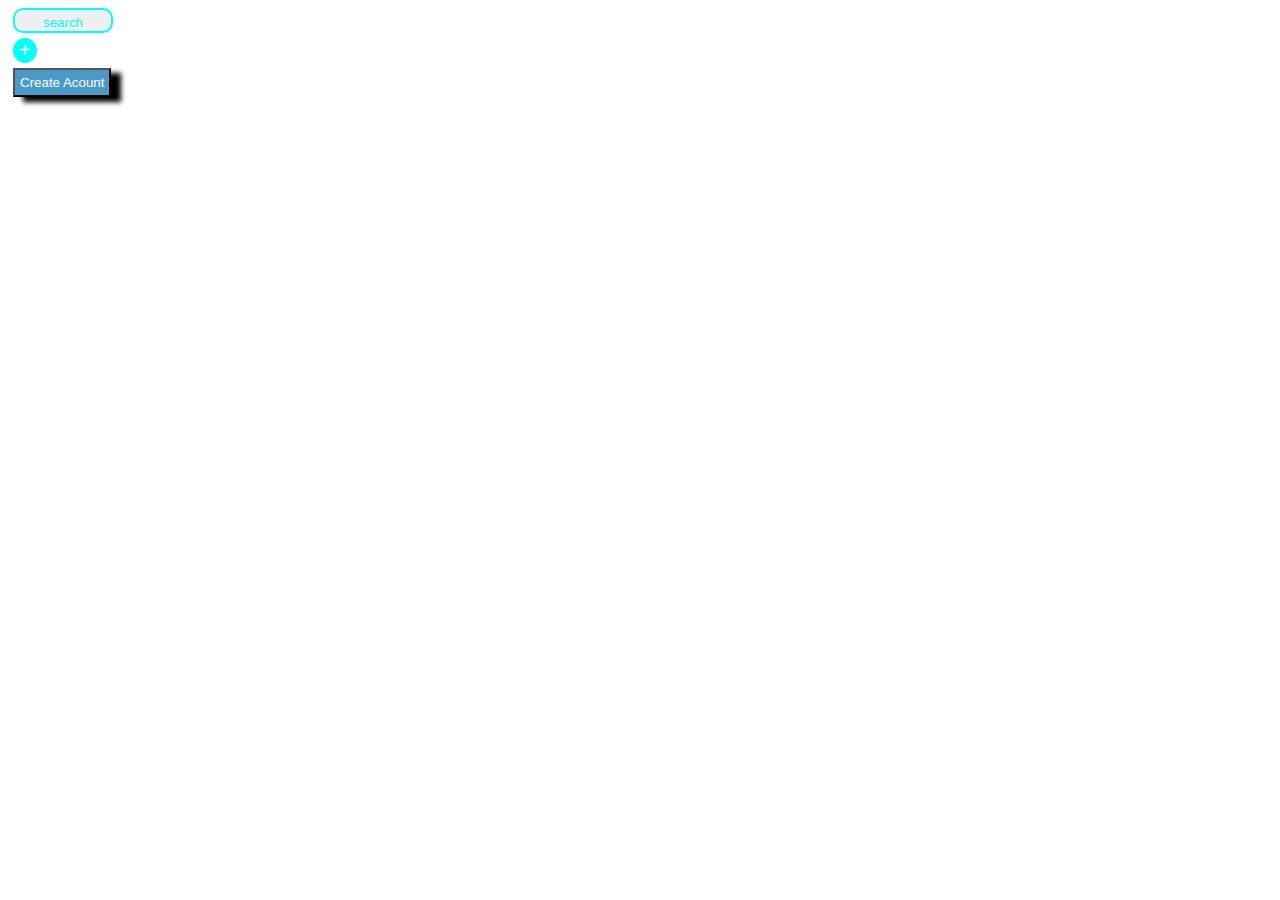
<file: button/index.html>
<!DOCTYPE html>
<html lang="en">
<head>
    <meta charset="UTF-8">
    <meta name="viewport" content="width=device-width, initial-scale=1.0">
    <title>Document</title>
    <link rel="stylesheet" href="style.css">
</head>
<body>
    <div>
        <button class="btn-search">search</button>
    </div>
    <div>
        <button class="btn-agg">+</button>
    </div>
    <div>
        <button class="btn-create">Create Acount</button>
    </div>
</body>
</html>
</file>
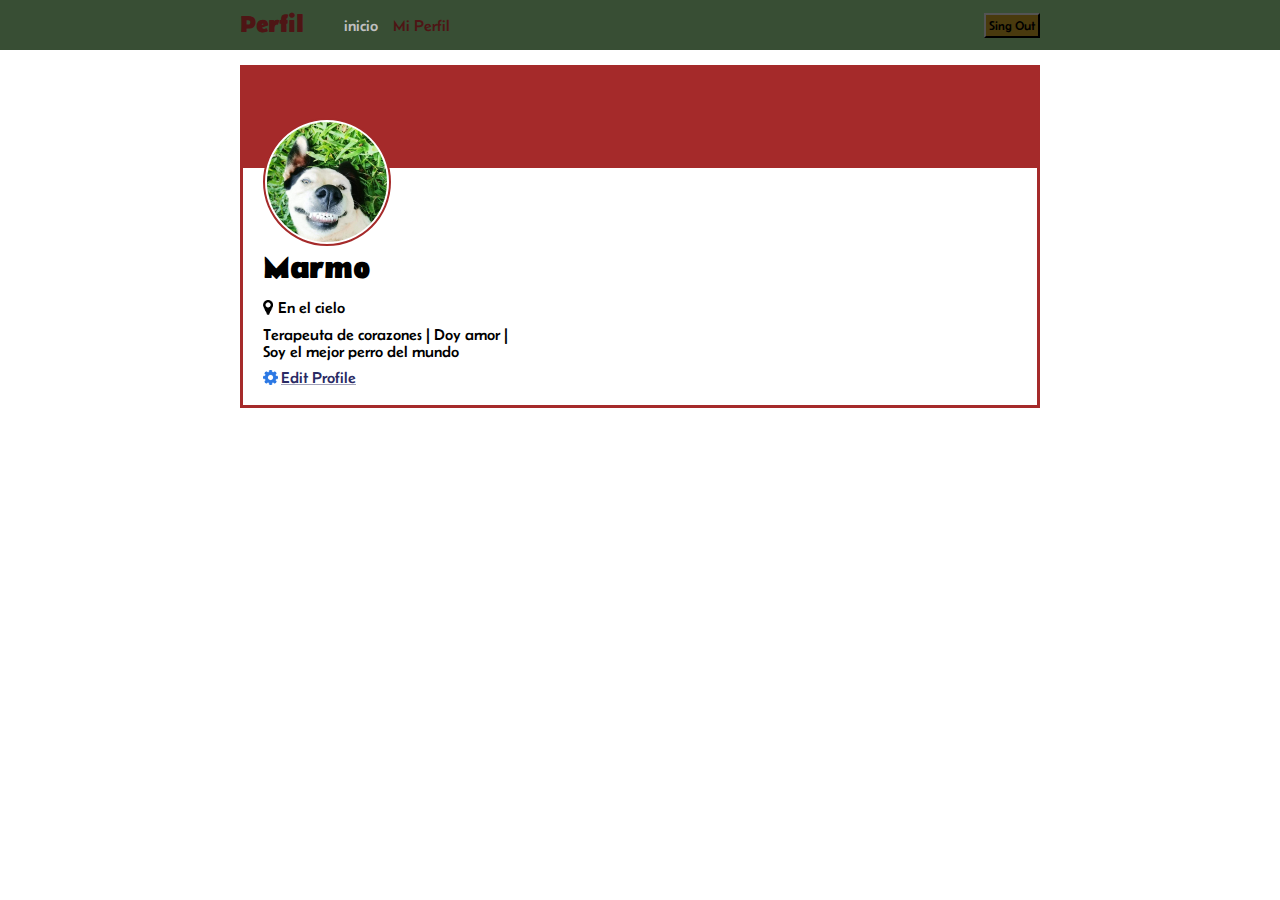
<file: dogo.css/index.html>
<!DOCTYPE html>
<html lang="en">

<head>
    <meta charset="UTF-8">
    <meta name="viewport" content="width=device-width, initial-scale=1.0">
    <title>Profile Page</title>
    <link rel="stylesheet" href="./css/dojo.css" >
    <link rel="preconnect" href="https://fonts.googleapis.com">
    <link rel="preconnect" href="https://fonts.gstatic.com" crossorigin>
    <link href="https://fonts.googleapis.com/css2?family=Belanosima&display=swap" rel="stylesheet">
</head>

<body>
    <div class="nav-container">
        <div class="nav container">
            <div class="left">
                <h2 class="nav-title">Perfil</h2>
                <ul class="nav-links">
                    <li> <a href="#">inicio</a></li>
                    <li> <a href="#" class="active">Mi Perfil</a></li>
                </ul>
            </div>
            <button class="btn">Sing Out</button>
        </div>
    </div>

    <div class="container main">
        <div class="profile">
            <div class="item-profile">
                <div class="head-profile">
                </div>
                <div class="info-profile">
                    <div>
                        <img src="./img/marmo.jpg" alt="jane" class="user">
                    </div>
                    <h1>Marmo</h1>
                    <div class="flex-ubi">
                        <img src="./img/map-marker.png" alt="map" class="map">
                        <p>En el cielo</p>
                    </div>
                    <div class="description-profile">
                        <p>Terapeuta de corazones | Doy amor | </p>
                        <p>Soy el mejor perro del mundo</p>
                    </div>
                    <a href="#" class="edit">
                        <img src="./img/gear.png" alt="edit" class="edit">
                        Edit Profile
                    </a>
                </div>
            </div>
</file>
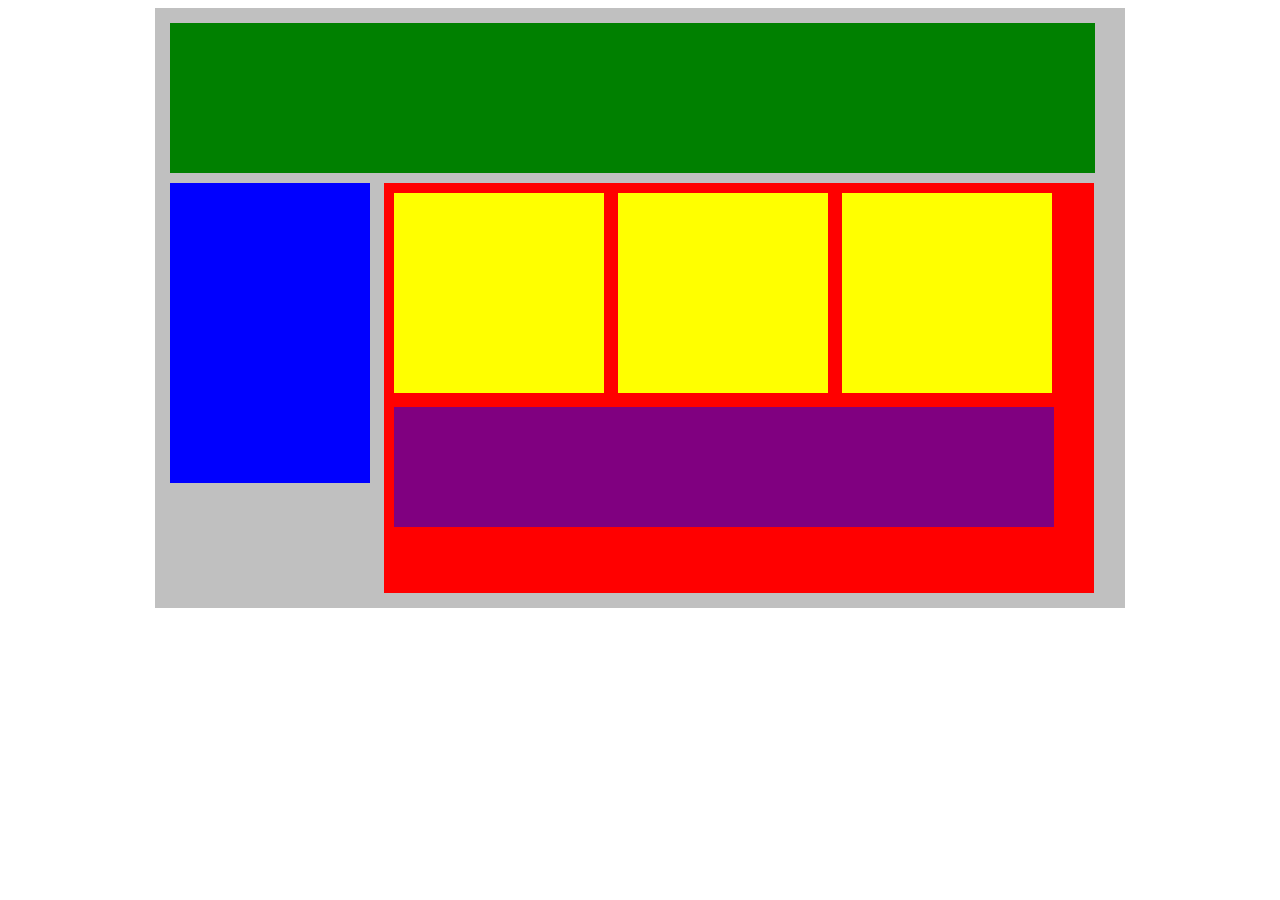
<file: flex our blocks/index.html>
<!DOCTYPE html>
<html lang="en">
<head>
    <title>Posición de práctica</title>
    <link rel="stylesheet" type="text/css" href="style.css">
</head>
<body>
    <div class="container">
        <div class="top-nav"></div>
        <div class="row">
            <div class="side-nav"></div>
            <div class="main">
                <div class="row">
                    <div class="sub-content"></div>
                    <div class="sub-content"></div>
                    <div class="sub-content"></div>
                </div>
                <div id="advertisement"></div>
            </div>
        </div>
    </div>
</body>
</html>
</file>
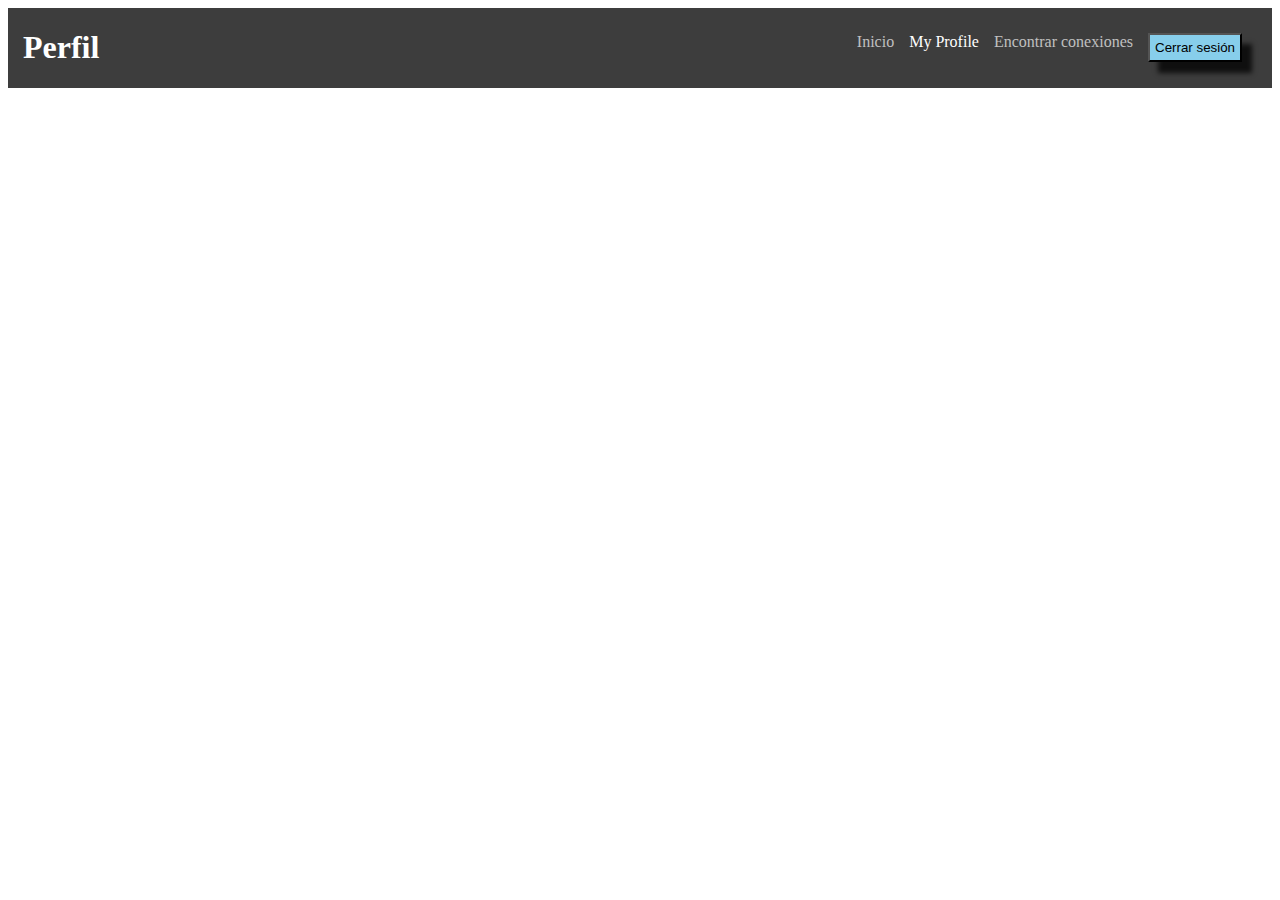
<file: flex-navbar/index.html>
<!DOCTYPE html>
<html lang="en">
<head>
    <meta charset="UTF-8">
    <meta name="viewport" content="width=device-width, initial-scale=1.0">
    <title>Document</title>
    <link rel="stylesheet" href="./css/style.css">
</head>

<body>
    <div class="nav">
        <h1 class="nav-title">Perfil</h1>
        <ul class="nav-links">
            <li><a href="#">Inicio</a></li>
            <li><a href="#" class="active">My Profile</a></li>
            <li><a href="#">Encontrar conexiones</a></li>
            <li><button class="btn">Cerrar sesión</button></li>
        </ul>
    </div>
</body>
</html>
</file>
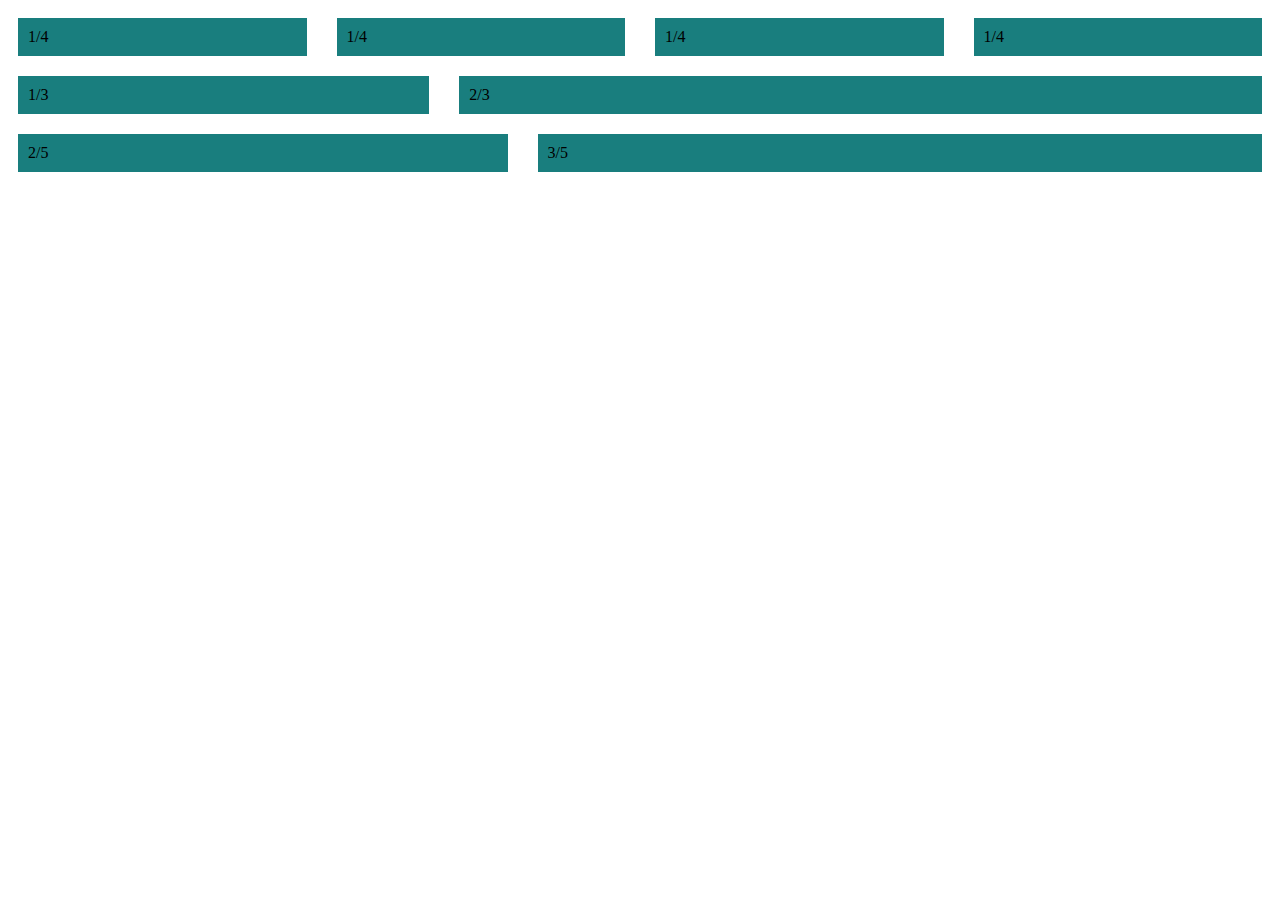
<file: flexible columns/index.htm>
<!DOCTYPE html>
<html lang="en">
<head>
    <meta charset="UTF-8">
    <meta name="viewport" content="width=device-width, initial-scale=1.0">
    <title>flexible columns</title>
    <link rel="stylesheet" href="./css/style.css">
</head>
<body>
    <div class="row">
        <div class="col">1/4</div>
        <div class="col">1/4</div>
        <div class="col">1/4</div>
        <div class="col">1/4</div>
    </div>
    <div class="row"> 
        <div class="col">1/3</div> 
        <div class="col-2">2/3</div>
    </div>
    <div class="row">
        <div class="col-2">2/5</div>
        <div class="col-3">3/5</div>
    </div>
    
    
</body>
</html>
</file>
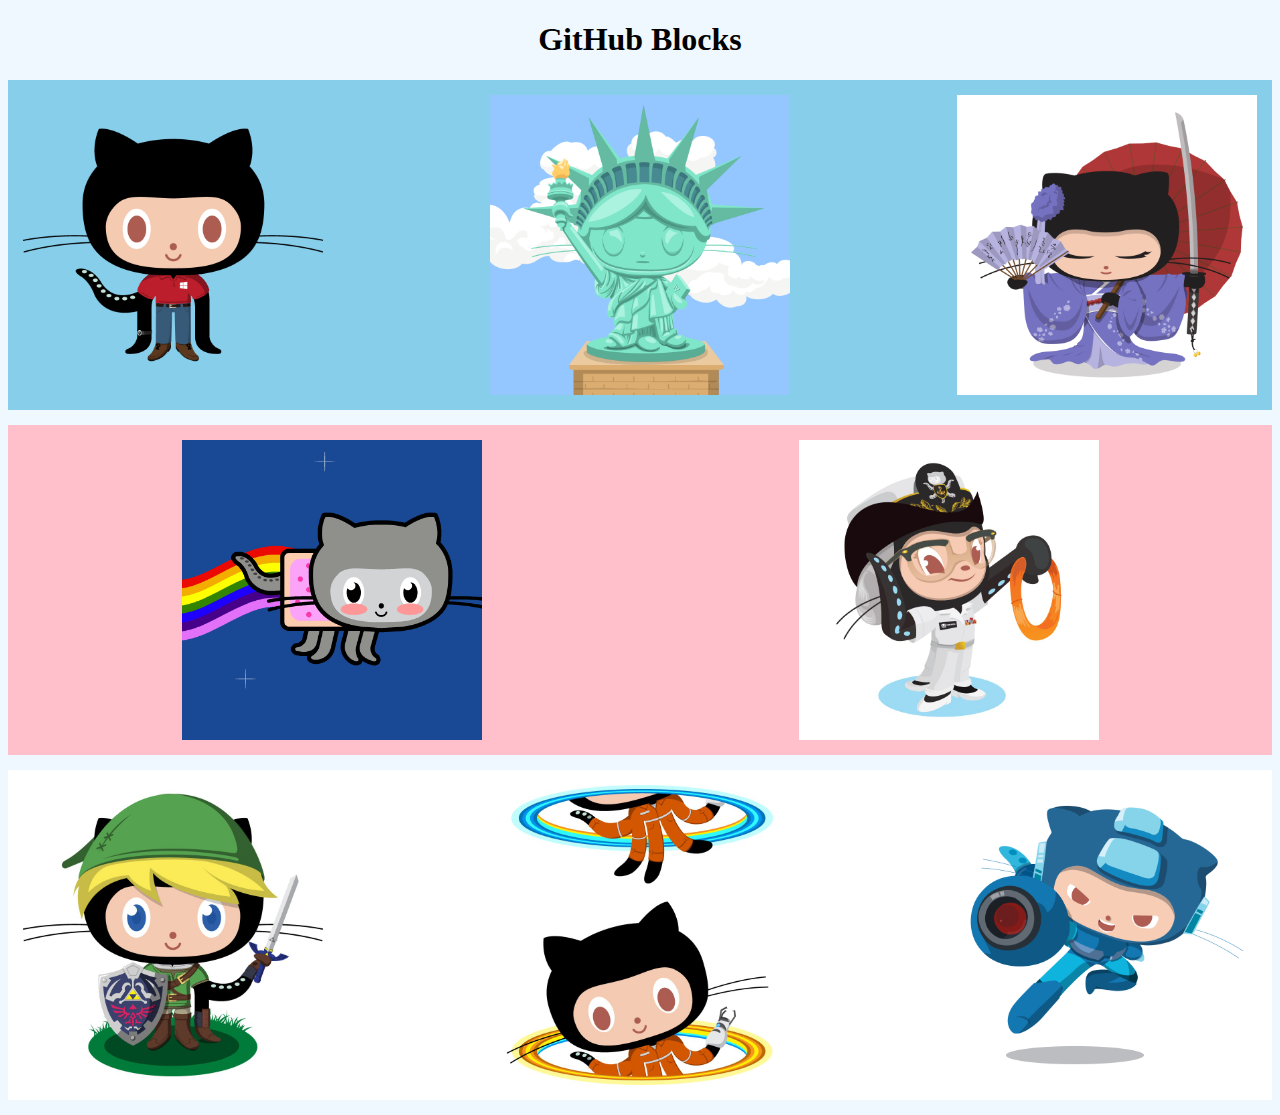
<file: github blocks/index.html>
<!DOCTYPE html>
<html lang="en">

<head>
    <meta charset="UTF-8">
    <meta name="viewport" content="width=device-width, initial-scale=1.0">
    <title>GitHub Block</title>
    <link rel="stylesheet" type="text/css" href="./css/style.css">
</head>

<body>
    <h1>GitHub Blocks</h1>

    <div class="block block-1">
        <img class="dim-img" src="img/img-1.png" alt="img-1">
        <img class="dim-img" src="img/img-2.png" alt="img-2">
        <img class="dim-img" src="img/img-3.png" alt="img-3">
    </div>

    <div class="block block-2">
        <img class="dim-img" src="img/img-4.gif" alt="img-4">
        <img class="dim-img" src="img/img-5.jpg" alt="img-5">
    </div>

    <div class="block block-3">
        <img class="dim-img" src="img/img-6.jpg" alt="Imagen 6">
        <img class="dim-img" src="img/img-7.jpg" alt="Imagen 7">
        <img class="dim-img" src="img/img-8.png" alt="Imagen 8">
    </div>
</body>

</html>
</file>
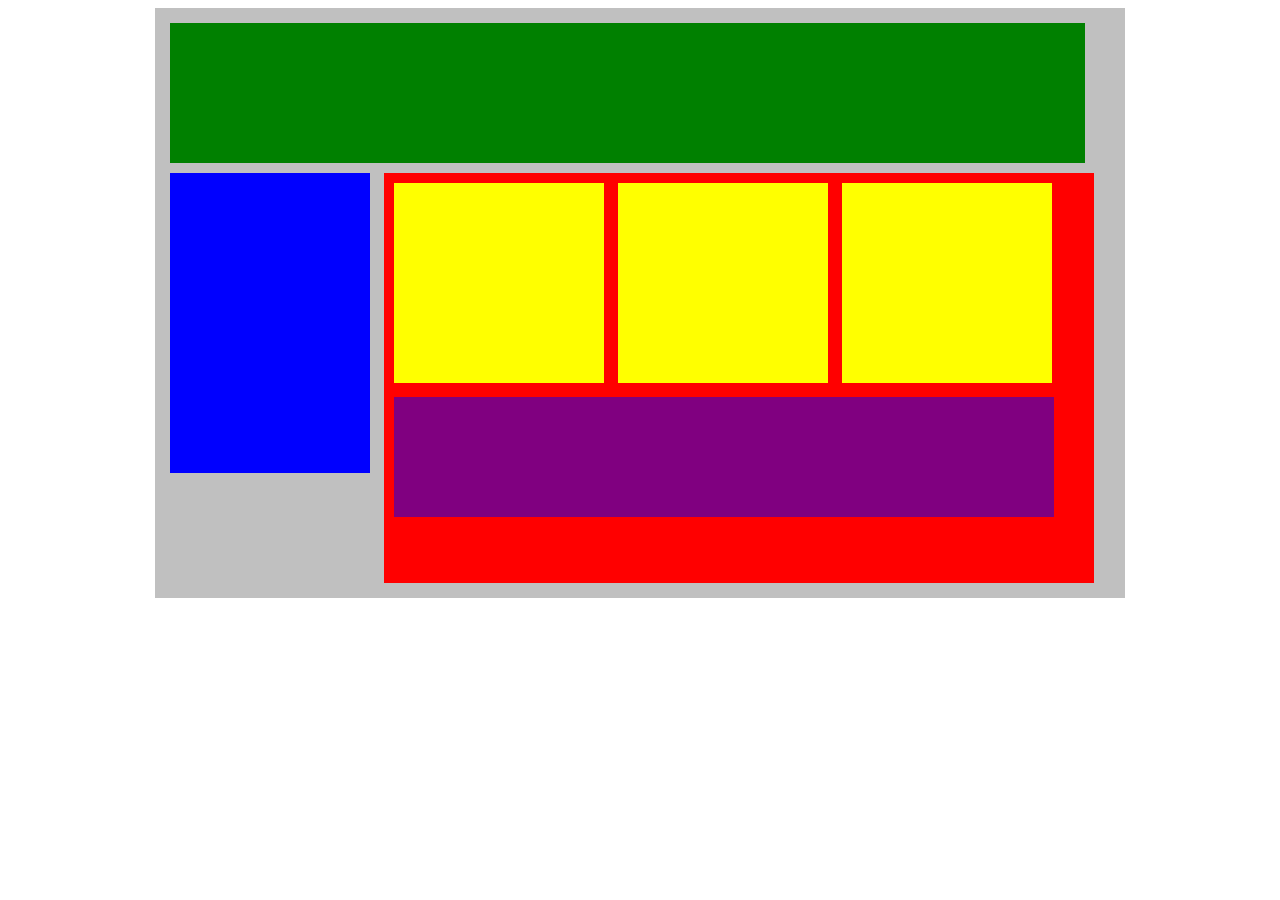
<file: plotting our blocks/index.html>
<!DOCTYPE html>
<html lang="en">
<head>
    <title>Posición de práctica</title>
    <link rel="stylesheet" type="text/css" href="style.css">
</head>
<body>
    <div class="container">
        <div class="top-nav"></div>
        <div class="side-nav"></div>
        <div class="main">
            <div class="sub-content"></div>
            <div class="sub-content"></div>
            <div class="sub-content"></div>
            <div id="advertisement"></div>
        </div>
    </div>
</body>
</html>
</file>
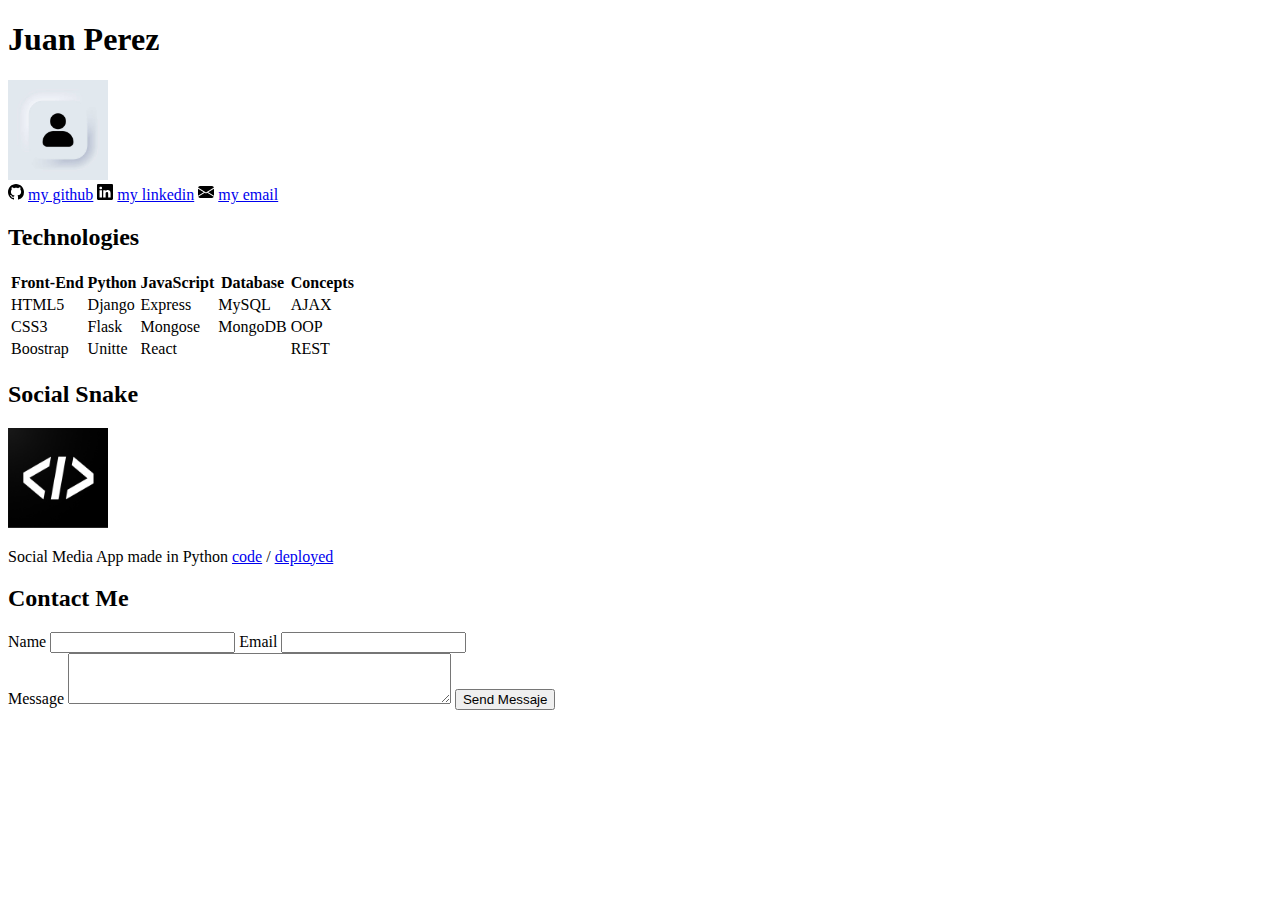
<file: portfolio/index.html>
<!DOCTYPE html>
<html lang="en">
<head>
    <meta charset="UTF-8">
    <meta name="viewport" content="width=device-width, initial-scale=1.0">
    <title>Portfolio</title>
</head>
<body>
    <h1>Juan Perez</h1>
    <img src="profile.png" alt="profile picture" width="100">

    <div>
            <svg xmlns="http://www.w3.org/2000/svg" width="16" height="16" fill="currentColor" class="bi bi-github" viewBox="0 0 16 16">
                <path d="M8 0C3.58 0 0 3.58 0 8c0 3.54 2.29 6.53 5.47 7.59.4.07.55-.17.55-.38 0-.19-.01-.82-.01-1.49-2.01.37-2.53-.49-2.69-.94-.09-.23-.48-.94-.82-1.13-.28-.15-.68-.52-.01-.53.63-.01 1.08.58 1.23.82.72 1.21 1.87.87 2.33.66.07-.52.28-.87.51-1.07-1.78-.2-3.64-.89-3.64-3.95 0-.87.31-1.59.82-2.15-.08-.2-.36-1.02.08-2.12 0 0 .67-.21 2.2.82.64-.18 1.32-.27 2-.27.68 0 1.36.09 2 .27 1.53-1.04 2.2-.82 2.2-.82.44 1.1.16 1.92.08 2.12.51.56.82 1.27.82 2.15 0 3.07-1.87 3.75-3.65 3.95.29.25.54.73.54 1.48 0 1.07-.01 1.93-.01 2.2 0 .21.15.46.55.38A8.012 8.012 0 0 0 16 8c0-4.42-3.58-8-8-8z"/>
            </svg>
            <a href="#">my github</a>
            <svg xmlns="http://www.w3.org/2000/svg" width="16" height="16" fill="currentColor" class="bi bi-linkedin" viewBox="0 0 16 16">
                <path d="M0 1.146C0 .513.526 0 1.175 0h13.65C15.474 0 16 .513 16 1.146v13.708c0 .633-.526 1.146-1.175 1.146H1.175C.526 16 0 15.487 0 14.854V1.146zm4.943 12.248V6.169H2.542v7.225h2.401zm-1.2-8.212c.837 0 1.358-.554 1.358-1.248-.015-.709-.52-1.248-1.342-1.248-.822 0-1.359.54-1.359 1.248 0 .694.521 1.248 1.327 1.248h.016zm4.908 8.212V9.359c0-.216.016-.432.08-.586.173-.431.568-.878 1.232-.878.869 0 1.216.662 1.216 1.634v3.865h2.401V9.25c0-2.22-1.184-3.252-2.764-3.252-1.274 0-1.845.7-2.165 1.193v.025h-.016a5.54 5.54 0 0 1 .016-.025V6.169h-2.4c.03.678 0 7.225 0 7.225h2.4z"/>
            </svg>
            <a href="#">my linkedin</a>
            <svg xmlns="http://www.w3.org/2000/svg" width="16" height="16" fill="currentColor" class="bi bi-envelope-fill" viewBox="0 0 16 16">
                <path d="M.05 3.555A2 2 0 0 1 2 2h12a2 2 0 0 1 1.95 1.555L8 8.414.05 3.555ZM0 4.697v7.104l5.803-3.558L0 4.697ZM6.761 8.83l-6.57 4.027A2 2 0 0 0 2 14h12a2 2 0 0 0 1.808-1.144l-6.57-4.027L8 9.586l-1.239-.757Zm3.436-.586L16 11.801V4.697l-5.803 3.546Z"/>
            </svg>
            <a href="#">my email</a>
    </div>
    <h2>Technologies</h2>
    <table>
        <thead>
            <tr>
                <th>Front-End</th>
                <th>Python</th>
                <th>JavaScript</th>
                <th>Database</th>
                <th>Concepts</th>
            </tr>
        </thead>
        <tbody>
            <tr>
                <td>HTML5</td>
                <td>Django</td>
                <td>Express</td>
                <td>MySQL</td>
                <td>AJAX</td>
            </tr>
            <tr>
                <td>CSS3</td>
                <td>Flask</td>
                <td>Mongose</td>
                <td>MongoDB</td>
                <td>OOP</td>
            </tr>
            <tr>
                <td>Boostrap</td>
                <td>Unitte</td>
                <td>React</td>
                <td></td>
                <td>REST</td>
            </tr>
        </tbody>
    </table>

    <h2>Social Snake</h2>
    <img src="photo-social-snake.png" alt="social snake picture" width="100">
    <p>Social Media App made in Python <a href="#">code</a> / <a href="#">deployed</a></p>

    <h2>Contact Me</h2>
    <form>
        <div>
            <label>Name</label>
            <input type="text">
            <label>Email</label>
            <input type="email">
        </div>
        <div>
            <label>Message</label>
            <textarea name="messaje" cols="45" rows="3"></textarea>
            <input type="submit" value="Send Messaje">
        </div>
    </form>
</body>
</html>
</file>
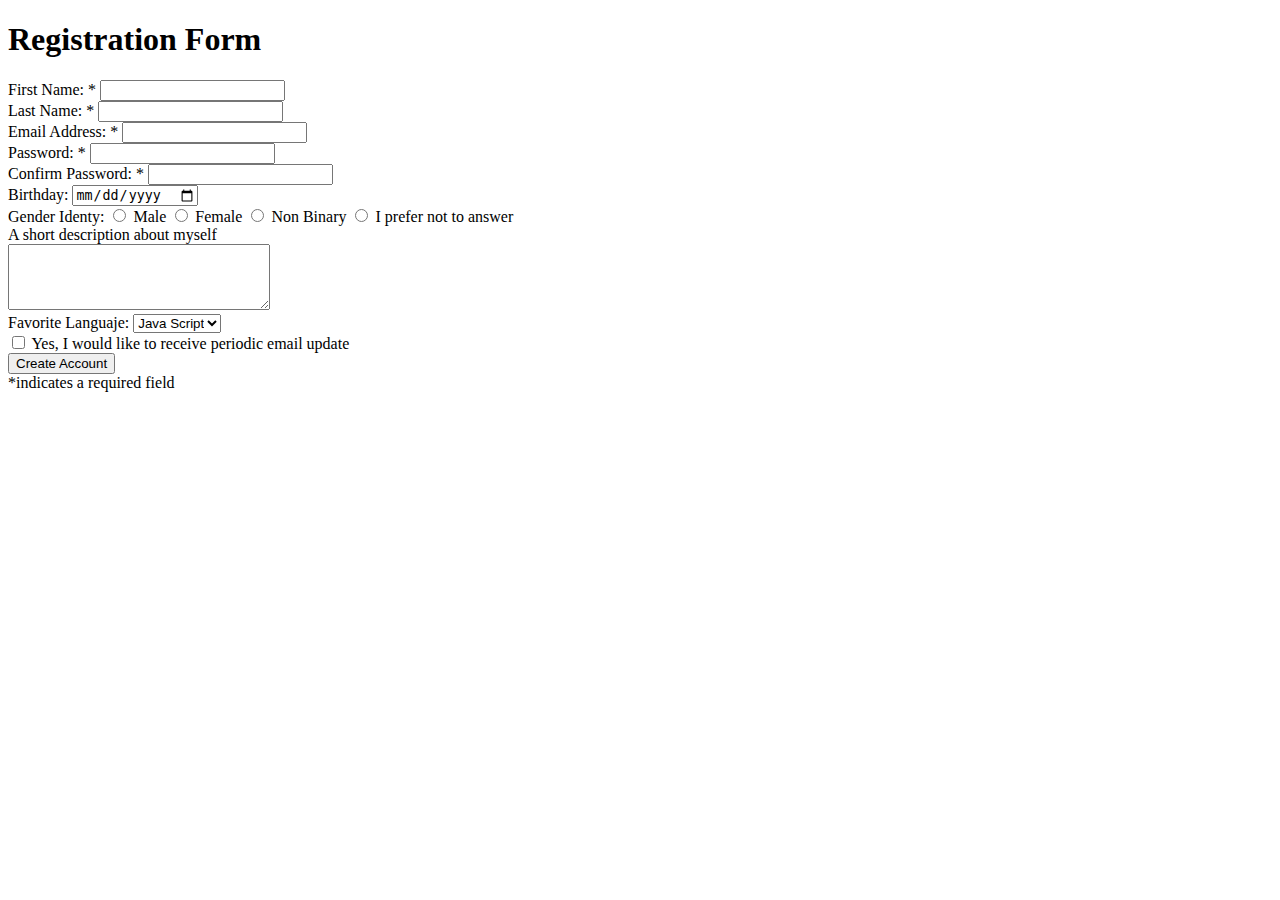
<file: registrationForm/index.html>
<!DOCTYPE html>
<html lang="en">
<head>
    <meta charset="UTF-8">
    <meta name="viewport" content="width=device-width, initial-scale=1.0">
    <title>Registration Form</title>
</head>
<body>
    <h1> Registration Form</h1>
    <form>
        <div>
            <label>First Name: *</label>
            <input type="text" name="firstName">
        </div>
        <div>
            <label>Last Name: * </label>
            <input type="text" name="lastName">
        </div>
        <div>
            <label>Email Address: *</label>
            <input type="text" name="email">
        </div>
        <div>
            <label>Password: *</label>
            <input type="password" name="password">
        </div>
        <div>
            <label>Confirm Password: *</label>
            <input type="password" name="confirmPassword">
        </div>
        <div>
            <label>Birthday: </label>
            <input type="date" name="Birthday"> 
        </div>
        <div>
            <label>Gender Identy: </label>
            <input type="radio" name="gender" value="Male" >
            <label for="normal">Male</label>
            <input type="radio" name="gender" value="Female" >
            <label for="normal">Female</label>
            <input type="radio" name="gender" value="Non Binary" >
            <label for="normal">Non Binary</label>
            <input type="radio" name="gender" value="I prefer not to answer">
            <label for="normal">I prefer not to answer</label>
        </div>    
            <label>A short description about myself</label>
        <div>
            <textarea name="comment" cols="30" rows="4"></textarea>
        </div>
        <div>
            <label>Favorite Languaje: </label>
            <select name="languaje">
                <option>Java Script</option>
                <option>Pyton</option>
                <option>C++</option>
            </select>
        </div>
        <div>
            <input type="checkbox" name="accept" id="accept">
            <label for="accept">Yes, I would like to receive periodic email update</label>
        </div>
        <div>
            <input type="submit" value="Create Account" >
        </div>
        *indicates a required field
</body>
</html>
</file>
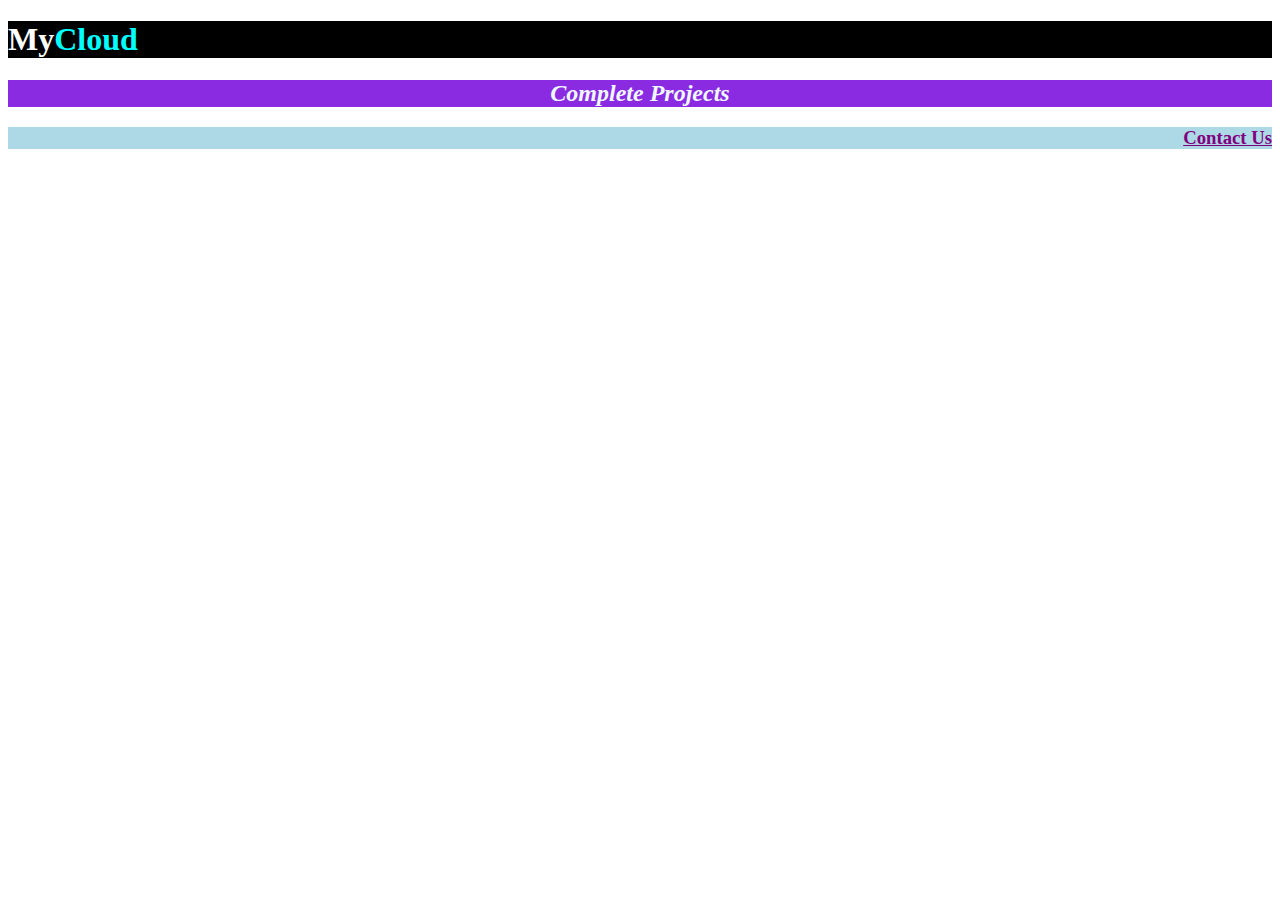
<file: styling/index.html>
<!DOCTYPE html>
<html lang="en">
<head>
    <meta charset="UTF-8">
    <meta name="viewport" content="width=device-width, initial-scale=1.0">
    <title>Document</title>
    <link rel="stylesheet" href="style.css" >
</head>
<body>
    <h1><span>My</span>Cloud</h1>
    <h2>Complete Projects</h2>
    <h3>Contact Us</h3>
</body>
</html>
</file>
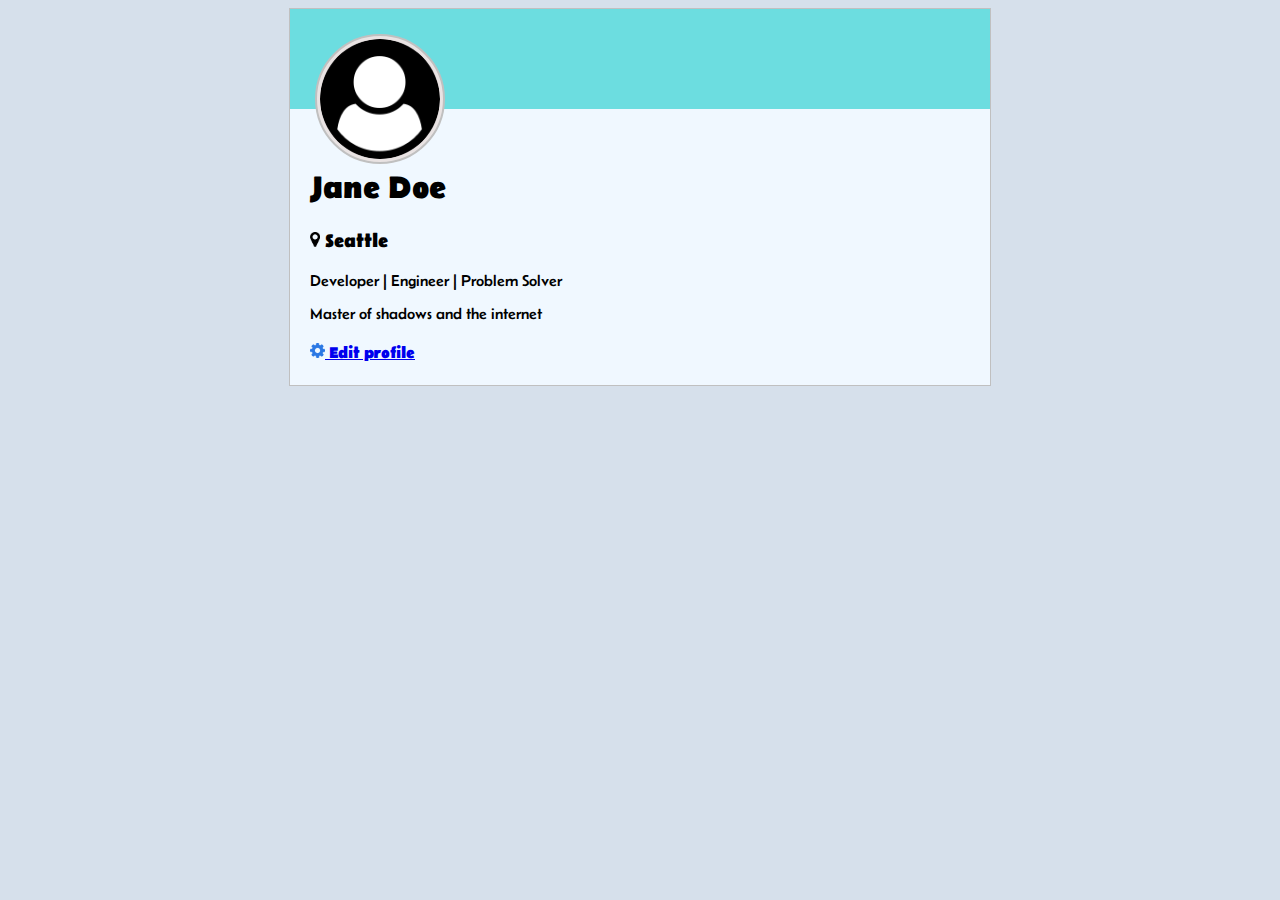
<file: user_card/index.html>
<!DOCTYPE html>
<html lang="en">
<head>
    <meta charset="UTF-8">
    <meta name="viewport" content="width=device-width, initial-scale=1.0">
    <title>user card</title>
    <link rel="stylesheet" href="./css/style.css">
    <link rel="preconnect" href="https://fonts.googleapis.com">
    <link rel="preconnect" href="https://fonts.gstatic.com" crossorigin>
    <link href="https://fonts.googleapis.com/css2?family=Belanosima&display=swap" rel="stylesheet">
</head>
<body>
    <div class="container">
        <div class="user-card">
            <div class="head">
                <img src="icons/user-circle.png" alt="user" class="user">
            </div>
        
            <div class="body">
                <h1>Jane Doe</h1>
                <h3>
                    <img src="./icons/map-marker.png" alt="map" class="ubi">
                    Seattle
                </h3>
                <p>Developer  | Engineer  | Problem Solver</p>
                <p> Master of shadows and the internet</p>
                <h4>
                    <a href="#">
                        <img src="./icons/gear.png" alt="gear" class="conf">
                        Edit profile
                    </a>
                </h4>
            </div>
        </div>
    </div>
</body>
</html>
</file>
<file: button/style.css>
.btn-search {
    border: 2px solid ;
    border-radius: 10px ;
    color: aqua;
    height: 25px;
    width: 100px;
    padding: 5px;
}

.btn-agg {
    border: 1px;
    border-radius: 50%;
    background-color: aqua;
    color: white;
    font-size: 20px;
}

.btn-create {
    color: white;
    background-color: rgb(75, 153, 201);
    box-shadow: 10px 5px 5px black;
    padding: 5px;
}

div {
    margin: 5px;
}
</file>
<file: dogo.css/css/dojo.css>
* {
    margin: 0;
}

.nav-container {
    background-color: rgb(56, 78, 52);
    margin-bottom: 15px;
}

.nav {
    display: flex;
    justify-content: space-between;
    align-items: center;
    padding-top: 10px;
    padding-bottom: 10px;
}

.left {
    display: flex;
    align-items: center;
}

.nav-links {
    display: flex;
    list-style: none;
}

.btn {
    background-color: rgb(73, 58, 14);
    padding: 3px;
}

li {
    margin-right: 15px;
}

a {
    text-decoration: none;
    color: silver;
}

.active,
.nav-title {
    color: rgb(78, 21, 21);
}

.main {
    display: flex;
    column-gap: 30px;
}

.profile {
    flex: 2;
    width: 100px;
}

.item-profile {
    border: 3px solid brown;
    margin-bottom: 10px;
}

.item-education {
    border: 3px solid silver;
}

.info-profile {
    padding: 20px;
}

.info-profile h1 {
    margin-bottom: 10px;
}


.flex-ubi {
    display: flex;
    align-items: center;
    column-gap: 5px;
    margin-bottom: 10px;
}

.connections {
    flex: 1;
    width: 100px;
}

.connection-resq {
    margin-bottom: 10px;
}

.head-connect-rq {
    display: flex;
    background-color: black;
    padding: 15px 10px;
    column-gap: 15px;
    align-items: center;
}

.head-connect-rq p {
    display: inline;
    background-color: silver;
    padding: 5px 8px;
    border-radius: 50%;
}

.head-connect-rq h4 {
    color: silver;
}

.head-profile {
    background-color: brown;
    height: 100px;
    margin-bottom: -70px;
}

.description-profile {
    margin-bottom: 10px;
}

.container,
.nav,
.btn {
    font-family: 'Belanosima', sans-serif;
}

.container {
    width: 800px;
    margin: 0 auto;
}

.map,
.edit {
    height: 15px;
}

.user {
    border-radius: 50%;
    border: 2px solid brown;
    height: 120px;
    padding: 2px;
    background-color: white;
}

.edit {
    display: flex;
    align-items: center;
    column-gap: 3px;
    color: rgb(42, 42, 100);
    text-decoration: underline rgb(160, 160, 184);
}


.icons {
    display: flex;
    align-items: center;
    column-gap: 10px;

}
</file>
<file: flex our blocks/style.css>
.container{
    width: 950px;
    background-color: silver;
    margin: 0px auto;
    padding: 10px;
    
}
.top-nav {
    height: 150px;
    width: 925px;
    background-color: green;
    border: 5px solid silver;
}
.side-nav {
    height: 300px;
    width: 200px;
    background-color: blue;
    display: inline-flex;
    border: 5px solid silver;
}
.main {
    height: 400px;
    width: 700px;
    background-color: red;
    vertical-align: top;
    display: inline-block;
    padding: 5px;
    border: 5px solid silver;
}
.sub-content {
    height: 200px;
    width: 210px;
    background-color: yellow;
    display: inline-flex;
    border: 5px solid red;
    ;
}
#advertisement {
    height: 120px;
    width: 660px;
    background-color: purple;
    border: 5px solid red;
}
</file>
<file: flex-navbar/css/style.css>
.nav {
    display: flex;
    justify-content:space-between;
    padding: 0px 15px;
    background-color: rgb(61, 61, 61);
    align-items: center;
    
}

.nav-links {
    display: flex;
    list-style-type: none;

}
.btn {
    background-color: skyblue;
    box-shadow: 10px 11px 5px 0px rgba(0,0,0,0.75);
    padding: 5px;
    

}

li {
    margin-right: 15px;
    
}

a {
    text-decoration: none;
    color: silver;
}

.active {
    color: white;
}

.nav-title {
    color: white;
}
</file>
<file: flexible columns/css/style.css>
.row {
    display: flex ;
    gap:10px;
}

.col, .col-2, .col-3 {
    background-color: rgb(25, 126, 126);
    padding: 10px;
    margin: 10px;
    flex: 1;
}

.col-2 {
    flex: 2;

}

.col-3 {
    flex: 3;
}
</file>
<file: github blocks/css/style.css>
body { 
    background-color: aliceblue;
}

h1 {
    text-align: center;
}

.dim-img {
    width: 300px;

}

.block {
    display: flex;
    justify-content: space-between;
    margin-bottom: 15px;
    padding: 15px;

}


.block-1 {
    background-color: skyblue;
}


.block-2 {
    background-color: pink;
    justify-content: space-around;
}


.block-3 {
    background-color: white;
}
</file>
<file: plotting our blocks/style.css>
.container{
    width: 950px;
    background-color: silver;
    margin: 0px auto;
    padding: 10px;
}

.top-nav {
    height: 140px;
    width: 915px;
    background-color: green;
    border: 5px solid silver;


}
.side-nav {
    height: 300px;
    width: 200px;
    background-color: blue;
    display: inline-block;
    border: 5px solid silver;


}
.main {
    height: 400px;
    width: 700px;
    background-color: red;
    vertical-align: top;
    display: inline-block;
    padding: 5px;
    border: 5px solid silver;

}
.sub-content {
    height: 200px;
    width: 210px;
    background-color: yellow;
    display: inline-block;
    border: 5px solid red;


}
#advertisement {
    height: 120px;
    width: 660px;
    background-color: purple;
    border: 5px solid red;
    

}
</file>
<file: styling/style.css>
h1 { color: aqua;
background-color: black;
}
span { color:white;}



    

h2 {
    background-color: blueviolet ;
    color: aliceblue;
    text-align: center;
    font-style: italic;
}
h3 {
    background-color: lightblue;
    color: purple;
    text-decoration: underline ;
    text-align: right;
}
</file>
<file: user_card/css/style.css>
.container {
    display: flex;
    margin: 0 auto;
    
    
    width: 700px;
    border-top: 1px solid silver;
    border-right: 1px solid silver;
    border-bottom: 1px solid silver;
    border-left: 1px solid silver;

}

.user-card {
    width: 700px;
    background-color:aliceblue;
}

.head {
    background-color: rgb(108, 221, 224);
    height: 100px;
    margin-bottom: 60px;
}

body {
    background-color: #d6e0eb;
    font-family: 'Belanosima', sans-serif;;
}

.body {
    padding-left: 20px;

}

.p {
    padding-left: 30px;
}
.user {
    border-radius: 50%;
    border: 2px solid silver ;
    padding: 3px;
    background-color: #e9e3e3;
    height: 120px;
    margin-top: 25px;
    margin-left: 25px;

}

.ubi, .conf {
    height: 15px;
}
</file>
